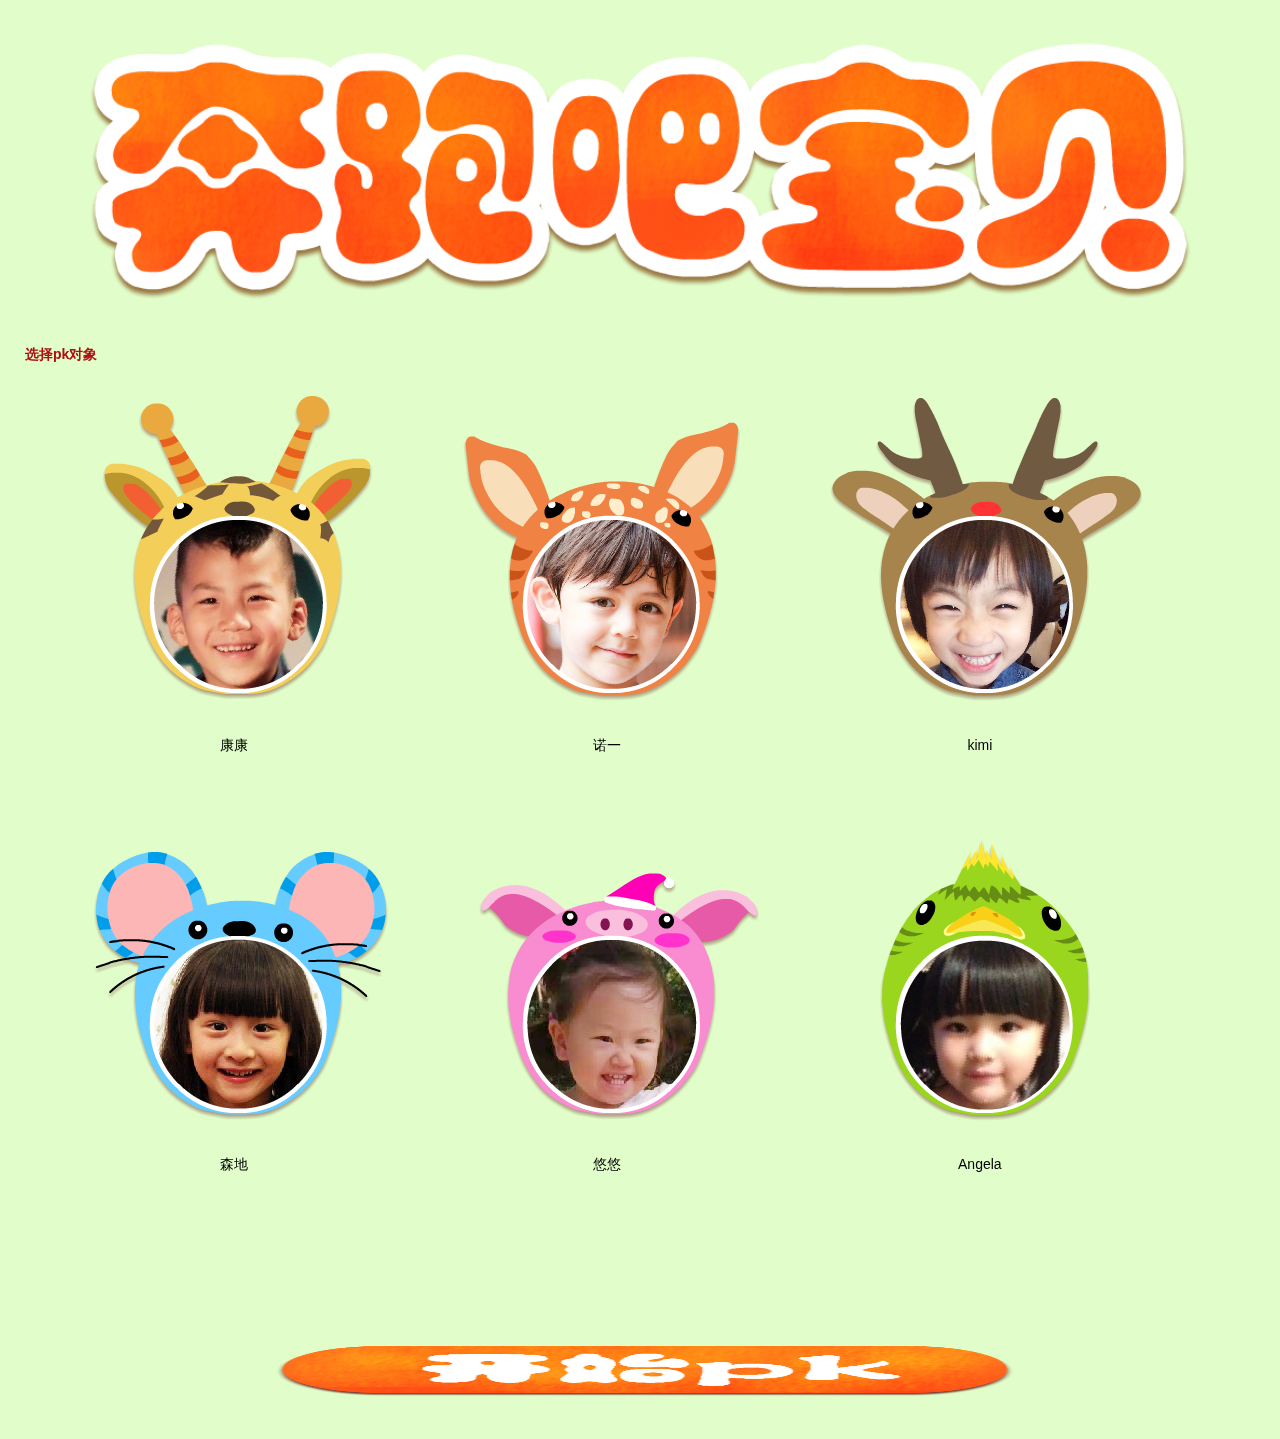
<file: index.html>
<!DOCTYPE html>
<html lang="en">
<head>
	<meta charset="UTF-8">
	<title>奔跑吧，宝贝</title>
	<meta name="viewport" content="width=device-width,height=device-height,inital-scale=1.0,maximum-scale=1.0,user-scalable=no">
	<link rel="stylesheet" type="text/css" href="css/running.css">
	<link rel="stylesheet" type="text/css" href="css/pageA.css">
	<script type="text/javascript" src="js/jquery-2.1.4.js"></script>
	<script type="text/javascript" src="js/jquery.transit.js"></script>
	<script type="text/javascript" src="js/running.js"></script>
</head>
<body>
	<section class="warp">
		<div class="head mb40">
			<header class="header-bg">
				<img src="images/title.png">
			</header>
		</div>           
		<h4 class="pkduixiang mb20">选择pk对象</h4>                 
		<ul id="PKpeople">
			<li>
				<div>
					<img src="images/people_1.png">
					<span>康康</span>
				</div>
			</li>
			<li>
				<div>
					<img src="images/people_2.png">
					<span>诺一</span>
				</div>
			</li>
			<li>
				<div>
					<img src="images/people_3.png">
					<span>kimi</span>
				</div>
			</li>
			<li>
				<div>
					<img src="images/people_4.png">
					<span>森地</span>
				</div>
			</li>
			<li>
				<div>
					<img src="images/people_5.png">
					<span>悠悠</span>
				</div>
			</li>
			<li>
				<div>
					<img src="images/people_6.png">
					<span>Angela</span>
				</div>
			</li>
		</ul>
		<div style="text-align: center;padding-top:10%"><a href="running.html" class="startPK"></a></div>
	</section>
</body>
</html>
</file>
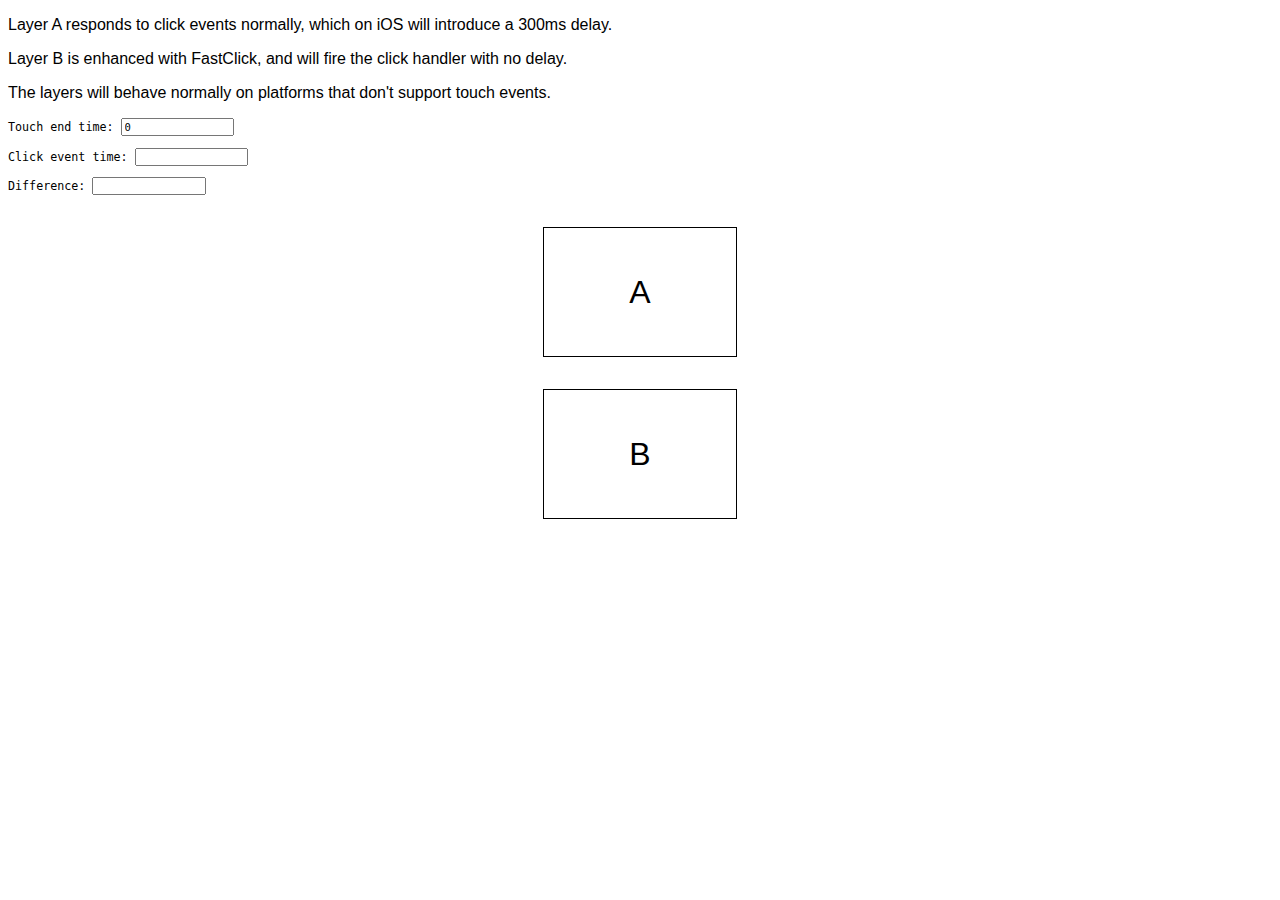
<file: layer.html>
<!DOCTYPE html>
<html>
<head>
    <meta name="viewport" content="width=device-width, initial-scale=1">
    <style type="text/css">
        p, .test { font-family: sans-serif; }
        .test { margin: 1em auto; width: 6em; line-height: 4em; border: 1px solid black; font-size: 2em; text-align: center; }
        .stats, .stats input { font-family: monospace; font-size: 0.9em; }
        input { width: 10em; }
        /* Disable certain interactions on touch devices */
        body { -webkit-touch-callout: none; -webkit-text-size-adjust: none; -webkit-user-select: none; -webkit-highlight: none; -webkit-tap-highlight-color: rgba(0,0,0,0); }
    </style>
    <!--<script type="application/javascript" src="../lib/fastclick.js"></script>-->
    <script type="application/javascript" src="js/fastclick.js"></script>
    <script type="application/javascript">
        window.addEventListener('load', function() {
            var testA, testB, teTime, cTime;
            testA = document.getElementById('test-a');
            testB = document.getElementById('test-b');
            // Android 2.2 needs FastClick to be instantiated before the other listeners so that the stopImmediatePropagation hack can work.
            FastClick.attach(testB);
            testA.addEventListener('touchend', function(event) {
                teTime = Date.now();
                document.getElementById('te-time').value = teTime;
            }, false);
            testA.addEventListener('click', function(event) {
                cTime = Date.now();
                document.getElementById('c-time').value = cTime;
                document.getElementById('d-time').value = cTime - teTime;
                testA.style.backgroundColor = testA.style.backgroundColor ? '' : 'YellowGreen';
            }, false);
            testB.addEventListener('touchend', function(event) {
                teTime = Date.now();
                document.getElementById('te-time').value = teTime;
                document.getElementById('d-time').value = cTime - teTime;
            }, false);
            testB.addEventListener('click', function(event) {
                cTime = Date.now();
                document.getElementById('c-time').value = cTime;
                testB.style.backgroundColor = testB.style.backgroundColor ? '' : 'YellowGreen';
            }, false);
        }, false);
    </script>
</head>
<body>
<p>Layer A responds to click events normally, which on iOS will introduce a 300ms delay.</p>
<p>Layer B is enhanced with FastClick, and will fire the click handler with no delay.</p>
<p>The layers will behave normally on platforms that don't support touch events.</p>
<p class="stats">Touch end time: <input id="te-time" value="0" /></p>
<p class="stats">Click event time: <input id="c-time" /></p>
<p class="stats">Difference: <input id="d-time" /></p>
<div>
    <div class="test" id="test-a">A</div>
    <div class="test" id="test-b">B</div>
</div>
</body>
</html>
</file>
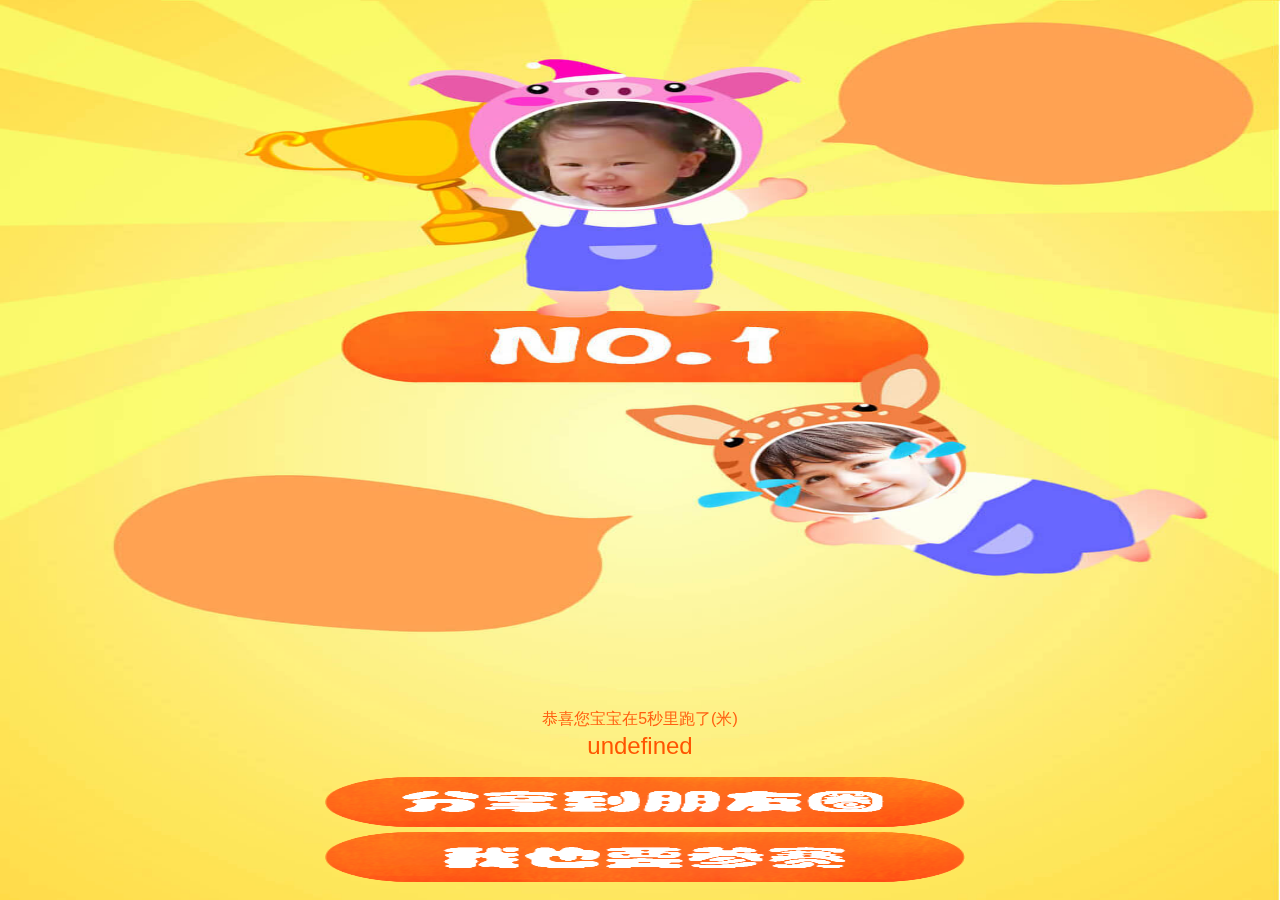
<file: result.html>
<!DOCTYPE html>
<html lang="en">
<head>
	<meta charset="UTF-8">
	<title>奔跑吧，宝贝</title>
	<meta name="viewport" content="width=device-width,height=device-height,inital-scale=1.0,maximum-scale=1.0,user-scalable=no">

	<link rel="stylesheet" type="text/css" href="css/running.css">
	<link rel="stylesheet" type="text/css" href="css/pageA.css">

	<script type="text/javascript" src="js/jquery-2.1.4.js"></script>
	<script type="text/javascript" src="js/jquery.transit.js"></script>
	<script type="text/javascript" src="js/running.js"></script>

</head>
<body>
	<div class="result-bg">
		<div><span id="allWay"></span></div>
		<p class="winer">恭喜您宝宝在5秒里跑了(米)</p>
		<div class="btn-weizhi bottom-70"><a class="show"></a></div>
		<div class="btn-weizhi bottom-20"><a href="index.html" class="join"></a></div>
		
	</div>
	<script type="text/javascript">

		window.onload = function(){
			//获取cookie字符串 
			var strCookie=document.cookie; 
			//alert(strCookie); 
			//将多cookie切割为多个名/值对 
			var arrCookie=strCookie.split(";");
//			alert(arrCookie)
			var allWay; 
			//遍历cookie数组，处理每个cookie对 
			for(var i=0;i<arrCookie.length;i++){ 
			var arr=arrCookie[i].split("="); 
			//找到名称为allWay的cookie，并返回它的值 
			if("allWay"==arr[0]){ 
			allWay=arr[1]; 
			break; 
			} 
			} 
			document.getElementById("allWay").innerText=allWay;
			// $(function(){
			// 	alert(211)
			// 	$("#allWay").text(allWay);
			// })
		}
	
	</script>
</body>
</html>
</file>
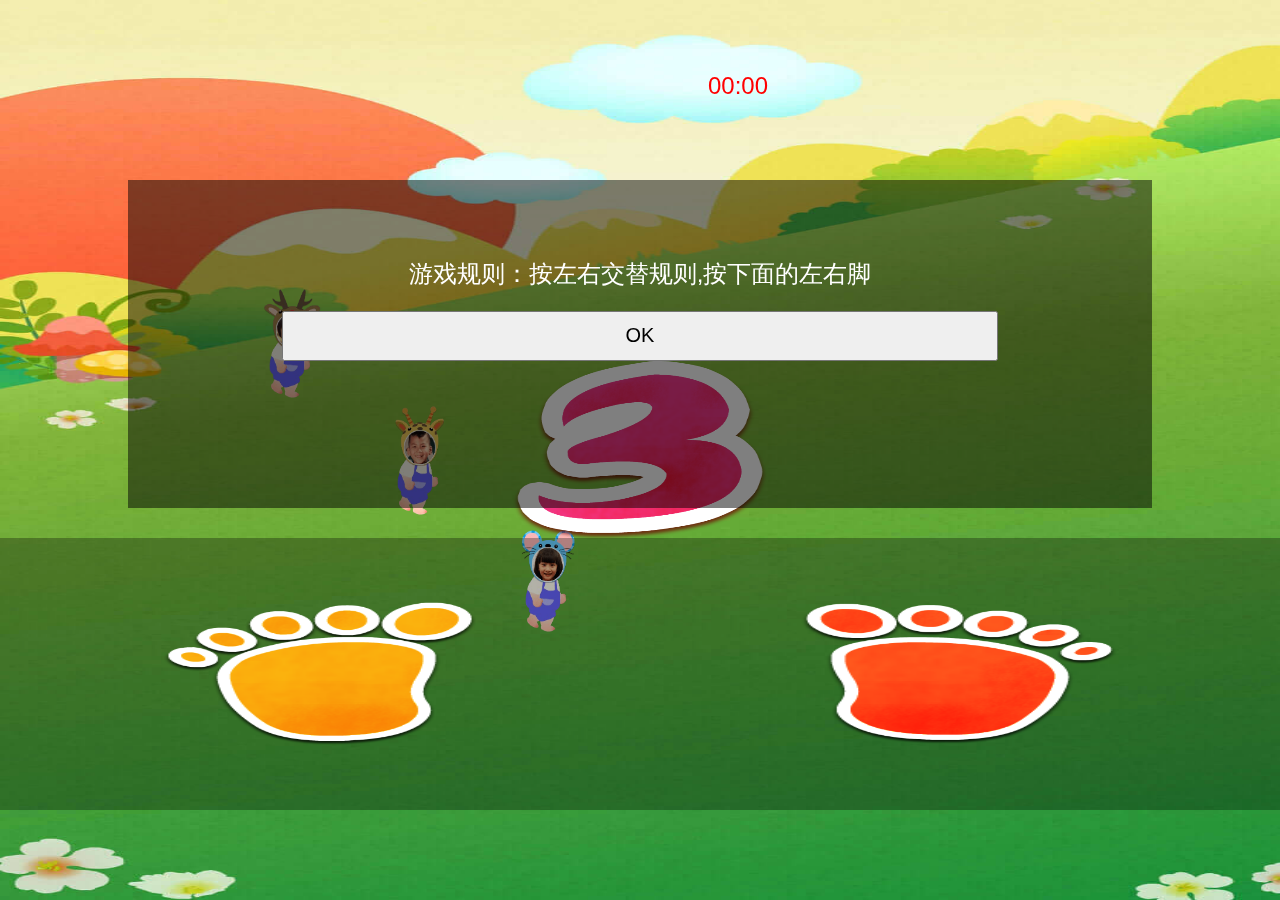
<file: running.html>
<!DOCTYPE html>
<html lang="en">
<head>
	<meta charset="UTF-8">
	<title>奔跑吧，宝贝</title>
	<meta name="viewport" content="width=device-width,height=device-height,inital-scale=1.0,maximum-scale=1.0,user-scalable=no">

	<link rel="stylesheet" type="text/css" href="css/running.css">
	<link rel="stylesheet" type="text/css" href="css/pageA.css">

	<script type="text/javascript" src="js/jquery-2.1.4.js"></script>
	<script type="text/javascript" src="js/touch-0.2.14.min.js"></script>
	<script type="text/javascript" src="js/jquery.transit.js"></script>
	<script type="text/javascript" src="js/running.js"></script>
	<script type="text/javascript" src="js/fastclick.js"></script>
</head>
<body>
	<div id="content">
		<ul class='content-wrap'>
			 <!-- 第一关 -->
			<li>
				<!-- 背景图 -->
				<div class="a-background">
                   <div class="running-bg"></div>
					<!--<img src="images/running_bg.jpg">-->
                </div>
                <!-- 其他动态元素 -->
                <div class="cloud yun" id="yun"></div>
                <div class="cloud yun1"></div>
                <div class="cloud yun2"></div>
                <div class="cloud yun3"></div>
			</li>
			<!-- 第二关 -->
			<li></li>
		</ul>
		<!-- 跑道 -->
		<div id="runway" class="runway">
			<img src="images/running_way.png">
		</div>

		<!-- 人物1 -->
		<div id="boyOne" class="charector boy-one" style="width:110px;height:110px;">
			<!-- <div class="touxiang" style="width:20px;height:20px;"></div> -->
		</div>
		<!-- 人物2 -->
		<div id="boyTwo" class="charectorTwo boy-two " style="width:110px;height:110px;">
			<!-- <div class="touxiang" style="width:20px;height:20px;"></div> -->
		</div>
		<div id="boyThree" class="charectorThree boy-three " style="width:110px;height:110px;">
			<!-- <div class="touxiang" style="width:20px;height:20px;"></div> -->
		</div>
		<!-- 操作区 -->
		<div id="operation">
			<div class="btn btn-left"><button id="btn-left"></button></div>
			<div class="btn btn-right"><button id="btn-right"></button></div>
		</div>
		<!-- 倒计时 -->
		<!--<div class="countdown" id="countDown">3</div>-->
		<div class="countdown" id="countDown" style="background-image: url('images/3.png');"></div>
		<!-- 跑步计时 -->
		<div class="counttime" id="countTime">00:00</div>

		<audio id="bgMusic" src="music/06.wav"></audio>
		<audio id="bgMusicAuto" src="music/05.wav" autoplay="autoplay" loop="loop"></audio>
	</div>
	<div class="message">
		<p>游戏规则：按左右交替规则,按下面的左右脚</p>
		<button id="started">OK</button>
	</div>
	<script type="text/javascript">
        $(function () {
            var music = document.getElementById("bgMusic");
//            $("#btn-left,#btn-right").click(function () {
//            	music.load();
//            	music.play();
//            });
			window.addEventListener('load', function() {
				var testA, testB;
				testA = document.getElementById('btn-left');
				testB = document.getElementById('btn-right');
				// Android 2.2 needs FastClick to be instantiated before the other listeners so that the stopImmediatePropagation hack can work.
				testA.addEventListener('touchend', function(event) {
//					console.info(1)
//					music.pause();
				}, false);
				testA.addEventListener('click', function(event) {
//					console.info(2)
//					music.load();
					music.play();
				}, false);
				testB.addEventListener('touchend', function(event) {
//					console.info(3)
//					music.pause();
				}, false);
				testB.addEventListener('click', function(event) {
//					console.info(4)
//					music.load();
					music.play();
				}, false);
				FastClick.attach(testA);
				FastClick.attach(testB);
			}, false);
        })

    </script>
</body>
</html>
</file>
<file: css/running.css>
html,body,div,span,object,iframe,
h1,h2,h3,h4,h5,h6,p,
del,dfn,em,img,ins,kbd,q,samp,small,strong,b,i,
dl,dt,dd,ol,ul,li,
fieldset,form,label,table,tbody,tfoot,thead,tr,th,td,
article,aside,footer,header,nav,section {
	margin: 0;
	padding: 0;
	border: 0;
	outline: 0;
	font-size: 100%;
	vertical-align: baseline;
	background: transparent
}

body {
	-webkit-text-size-adjust: none;
	font-family: sans-serif
}

h1 {
	font-size: 33px;
	margin: 50px 0 15px;
	text-align: center;
	color: #212121
}

h2 {
	font-size: 14px;
	font-weight: bold;
	color: #3c3c3c;
	margin: 20px 10px 10px
}

small {
	margin: 0 10px 30px;
	display: block;
	font-size: 12px
}

a {
	margin: 0 0 0 10px;
	font-size: 12px;
	color: #3c3c3c
}

img {
	border: 0
}

ol,ul,li {
	list-style-type: none
}

html,body {
	width: 100%;
	height: 100%;
	transform-style: preserve-3d;
	backface-visibility: hidden;
	perspective: 1000;
	-webkit-transform-style: preserve-3d;
	-webkit-backface-visibility: hidden;
	-webkit-perspective: 1000
}

#content {
	width: 100%;
	height: 100%;
	margin: 0 auto;
	overflow: hidden;
	position: absolute
}

.content-wrap {
	overflow: hidden;
	position: relative;
	width: 100%;
	height: 100%
}

.content-wrap>li {
	width: 100%;
	height: 100%;
	float: left;
	background-size: 100% 100%;
	overflow: hidden;
	position: relative
}

/*操作区*/
#operation{
	position: absolute;
	bottom: 0;
	left: 0;
	z-index: 2;
	width: 100%;
	height: 100%;
}
.btn{
	width: 50%;
	height: 16%;
	text-align: center;
	display: inline-block;
	background-color: rgba(0,0,0,0.3);
	padding: 5% 0;
}
.btn-left{
	position: absolute;
	bottom: 10%;
	left: 0;

}
.btn-right{
	position: absolute;
	bottom: 10%;
	right: 0;
}
.btn-left button,.btn-right button{
	width: 50%;
	height: 100%;
	background: none;
	border: none;
	-webkit-tap-highlight-color: rgba(0,0,0,0);
	-webkit-tap-highlight-color: transparent; /* For some Androids */  
}
#btn-left{
	background-image: url("../images/left_f.png");
	background-repeat:no-repeat;
	background-size: 100% 100%;

}
#btn-right{
	background-image: url("../images/right_f.png");
	background-repeat:no-repeat;
	background-size: 100% 100%;
}
/*倒计时*/
/*.countdown{*/
	/*position: absolute;*/
	/*left: 50%;*/
	/*top: 50%;*/
	/*z-index: 2;*/
	/*font-size: 36px;*/
	/*color: blue;*/
	/*font-weight: bold;*/
/*}*/
.countdown{
	position: absolute;
	left: 40%;
	top: 40%;
	z-index: 2;
	font-size: 36px;
	color: blue;
	font-weight: bold;
	/*background-image: url("../images/3.png");*/
	background-size: 100% 100%;
	width: 20%;
	height: 20%;
}
/*跑步计时*/
.counttime{
	position: absolute;
	right: 40%;
	top:8%;
	z-index: 2;
	font-size: 24px;
	color: red;
	font-weight: normal; 
}
/*跑的动画*/
.charector{
	position: absolute;
	left: 0%;
	top: 0%;
	background-image: url(../images/p01.png);
    background-size: 300% 300%;
    -webkit-background-origin: 0 0;
}
.charectorTwo{
	position: absolute;
	left: 0%;
	top: 0%;
	background-image: url(../images/p03.png);
	background-size: 300% 300%;
	-webkit-background-origin: 0 0;
}
.charectorThree{
	position: absolute;
	left: 0%;
	top: 0%;
	background-image: url(../images/p04.png);
	background-size: 300% 300%;
	-webkit-background-origin: 0 0;
}
 .slowRunning{
	
    -webkit-animation-name: sprite_3;
    -webkit-animation-duration: 0.4s;
    -webkit-animation-timing-function: step-start;
    -webkit-animation-iteration-count: infinite;
    
 }

.boy-one{
	left: 30%;
	top: 45%;
}

.boy-two{
	left: 20%;
	top: 32%;
}
.boy-three{
	left: 40%;
	top: 58%;
}
	@-webkit-keyframes sprite_3 {
        
        0% {
            background-position: 0% 0%
        }
        12.5% {
            background-position: 0% 0%
        }
        25% {
            background-position: -100% 0%
        }
        37.5% {
            background-position: -200% 0%
        }
        50% {
            background-position: 0% -100%
        }
        62.5% {
            background-position: -100% -100%
        }
        75% {
            background-position: -200% -100%
        }
        87.5% {
            background-position: 0% -200%
        }
        100% {
            background-position: -100% -200%
        }
        
    }

    @-moz-keyframes sprite_3 {
    	0% {
            background-position: 0% 0%
        }
        12.5% {
            background-position: 0% 0%
        }
        25% {
            background-position: -100% 0%
        }
        37.5% {
            background-position: -200% 0%
        }
        50% {
            background-position: 0% -100%
        }
        62.5% {
            background-position: -100% -100%
        }
        75% {
            background-position: -200% -100%
        }
        87.5% {
            background-position: 0% -200%
        }
        100% {
            background-position: -100% -200%
        }
    }

/*暂停动画*/
.pauseFall{
	animation-play-state: paused;
	-webkit-animation-play-state: paused;
}
.btn-left .active,.btn-right .active{
	background-color: rgba(0,0,0,0.5);
	border-radius: 15px;
}
</file>
<file: css/pageA.css>
body{
	background-color: #e1feca;
	font-size: 14px;
}
.mt1{margin-top: 1px;}
.mt2{margin-top: 2px;}
.mt3{margin-top: 3px;}
.mt4{margin-top: 4px;}
.mt5{margin-top: 5px;}
.mt6{margin-top: 6px;}
.mt7{margin-top: 7px;}
.mt8{margin-top: 8px;}
.mt9{margin-top: 9px;}
.mt10{margin-top: 10px;}
.mt15{margin-top: 15px;}
.mt20{margin-top: 20px;}
.mt25{margin-top: 25px;}
.mt30{margin-top: 30px;}
.mt35{margin-top: 35px;}
.mt40{margin-top: 40px;}
.mt45{margin-top: 45px;}
.mt50{margin-top: 50px;}
.mt60{margin-top: 60px;}
.mt70{margin-top: 70px;}
.mt80{margin-top: 80px;}
.mt90{margin-top: 90px;}
.mt100{margin-top: 100px;}
.mr1{margin-right: 1px;}
.mr2{margin-right: 2px;}
.mr3{margin-right: 3px;}
.mr4{margin-right: 4px;}
.mr5{margin-right: 5px;}
.mr6{margin-right: 6px;}
.mr7{margin-right: 7px;}
.mr8{margin-right: 8px;}
.mr9{margin-right: 9px;}
.mr10{margin-right: 10px;}
.mr15{margin-right: 15px;}
.mr20{margin-right: 20px;}
.mr25{margin-right: 25px;}
.mr30{margin-right: 30px;}
.mr35{margin-right: 35px;}
.mr40{margin-right: 40px;}
.mr45{margin-right: 45px;}
.mr50{margin-right: 50px;}
.mr60{margin-right: 60px;}
.mr70{margin-right: 70px;}
.mr80{margin-right: 80px;}
.mr90{margin-right: 90px;}
.mr100{margin-right: 100px;}
.mb1{margin-bottom: 1px;}
.mb2{margin-bottom: 2px;}
.mb3{margin-bottom: 3px;}
.mb4{margin-bottom: 4px;}
.mb5{margin-bottom: 5px;}
.mb6{margin-bottom: 6px;}
.mb7{margin-bottom: 7px;}
.mb8{margin-bottom: 8px;}
.mb9{margin-bottom: 9px;}
.mb10{margin-bottom: 10px;}
.mb15{margin-bottom: 15px;}
.mb20{margin-bottom: 20px;}
.mb25{margin-bottom: 25px;}
.mb30{margin-bottom: 30px;}
.mb35{margin-bottom: 35px;}
.mb40{margin-bottom: 40px;}
.mb45{margin-bottom: 45px;}
.mb50{margin-bottom: 50px;}
.mb60{margin-bottom: 60px;}
.mb70{margin-bottom: 70px;}
.mb80{margin-bottom: 80px;}
.mb90{margin-bottom: 90px;}
.mb100{margin-bottom: 100px;}
.ml1{margin-left: 1px;}
.ml2{margin-left: 2px;}
.ml3{margin-left: 3px;}
.ml4{margin-left: 4px;}
.ml5{margin-left: 5px;}
.ml6{margin-left: 6px;}
.ml7{margin-left: 7px;}
.ml8{margin-left: 8px;}
.ml9{margin-left: 9px;}
.ml10{margin-left: 10px;}
.ml15{margin-left: 15px;}
.ml20{margin-left: 20px;}
.ml25{margin-left: 25px;}
.ml30{margin-left: 30px;}
.ml35{margin-left: 35px;}
.ml40{margin-left: 40px;}
.ml45{margin-left: 45px;}
.ml50{margin-left: 50px;}
.ml60{margin-left: 60px;}
.ml70{margin-left: 70px;}
.ml80{margin-left: 80px;}
.ml90{margin-left: 90px;}
.ml100{margin-left: 100px;}
.ml150{margin-left: 150px;}
.ml200{margin-left: 200px;}
.mg1{margin: 1px;}
.mg2{margin: 2px;}
.mg3{margin: 3px;}
.mg4{margin: 4px;}
.mg5{margin: 5px;}
.mg6{margin: 6px;}
.mg7{margin: 7px;}
.mg8{margin: 8px;}
.mg9{margin: 9px;}
.mg10{margin: 10px;}
.mg15{margin: 15px;}
.mg20{margin: 20px;}
.mg25{margin: 25px;}
.mg30{margin: 30px;}
.mg35{margin: 35px;}
.mg40{margin: 40px;}
.mg45{margin: 45px;}
.mg50{margin: 50px;}
.mg60{margin: 60px;}
.mg70{margin: 70px;}
.mg80{margin: 80px;}
.mg90{margin: 90px;}
.mg100{margin: 100px;}
.pd1{padding: 1px}
.pd2{padding: 2px}
.pd3{padding: 3px}
.pd4{padding: 4px}
.pd5{padding: 5px}
.pd6{padding: 6px}
.pd7{padding: 7px}
.pd8{padding: 8px}
.pd9{padding: 9px}
.pd10{padding: 10px}
.pd15{padding: 15px}
.pd20{padding: 20px}
.pd25{padding: 25px}
.pd30{padding: 30px}
.pd35{padding: 35px}
.pd40{padding: 40px}
.pd45{padding: 45px}
.pd50{padding: 50px}
.pd60{padding: 60px}
.pd70{padding: 70px}
.pd80{padding: 80px}
.pd90{padding: 90px}
.pd100{padding: 100px}
.pt1{padding-top: 1px}
.pt2{padding-top: 2px}
.pt3{padding-top: 3px}
.pt4{padding-top: 4px}
.pt5{padding-top: 5px;}
.pt6{padding-top: 6px;}
.pt7{padding-top: 7px;}
.pt8{padding-top: 8px;}
.pt9{padding-top: 9px;}
.pt10{padding-top: 10px;}
.pt15{padding-top: 15px;}
.pt20{padding-top: 20px;}
.pt25{padding-top: 25px;}
.pt30{padding-top: 30px;}
.pt35{padding-top: 35px;}
.pt40{padding-top: 40px;}
.pt45{padding-top: 45px;}
.pt50{padding-top: 50px;}
.pt60{padding-top: 60px;}
.pt70{padding-top: 70px;}
.pt80{padding-top: 80px;}
.pt90{padding-top: 90px;}
.pt100{padding-top: 100px;}
.pr1{padding-right: 1px;}
.pr2{padding-right: 2px;}
.pr3{padding-right: 3px;}
.pr4{padding-right: 4px;}
.pr5{padding-right: 5px;}
.pr6{padding-right: 6px;}
.pr7{padding-right: 7px;}
.pr8{padding-right: 8px;}
.pr9{padding-right: 9px;}
.pr10{padding-right: 10px;}
.pr15{padding-right: 15px;}
.pr20{padding-right: 20px;}
.pr25{padding-right: 25px;}
.pr30{padding-right: 30px;}
.pr35{padding-right: 35px;}
.pr40{padding-right: 40px;}
.pr45{padding-right: 45px;}
.pr50{padding-right: 50px;}
.pr60{padding-right: 60px;}
.pr70{padding-right: 70px;}
.pr80{padding-right: 80px;}
.pr90{padding-right: 90px;}
.pr100{padding-right: 100px;}
.pb1{padding-bottom: 1px;}
.pb2{padding-bottom: 2px;}
.pb3{padding-bottom: 3px;}
.pb4{padding-bottom: 4px;}
.pb5{padding-bottom: 5px;}
.pb6{padding-bottom: 6px;}
.pb7{padding-bottom: 7px;}
.pb8{padding-bottom: 8px;}
.pb9{padding-bottom: 9px;}
.pb10{padding-bottom: 10px;}
.pb15{padding-bottom: 15px;}
.pb20{padding-bottom: 20px;}
.pb25{padding-bottom: 25px;}
.pb30{padding-bottom: 30px;}
.pb35{padding-bottom: 35px;}
.pb40{padding-bottom: 40px;}
.pb45{padding-bottom: 45px;}
.pb50{padding-bottom: 50px;}
.pb60{padding-bottom: 60px;}
.pb70{padding-bottom: 70px;}
.pb80{padding-bottom: 80px;}
.pb90{padding-bottom: 90px;}
.pb100{padding-bottom: 100px;}
.pl1{padding-left: 1px;}
.pl2{padding-left: 2px;}
.pl3{padding-left: 3px;}
.pl4{padding-left: 4px;}
.pl5{padding-left: 5px;}
.pl6{padding-left: 6px;}
.pl7{padding-left: 7px;}
.pl8{padding-left: 8px;}
.pl9{padding-left: 9px;}
.pl10{padding-left: 10px;}
.pl15{padding-left: 15px;}
.pl20{padding-left: 20px;}
.pl25{padding-left: 25px;}
.pl30{padding-left: 30px;}
.pl35{padding-left: 35px;}
.pl40{padding-left: 40px;}
.pl45{padding-left: 45px;}
.pl50{padding-left: 50px;}
.pl60{padding-left: 60px;}
.pl70{padding-left: 70px;}
.pl80{padding-left: 80px;}
.pl90{padding-left: 90px;}
.pl100{padding-left: 100px;}
/*第一页*/
.warp{padding: 40px 25px;}
.head{
	width: 100%;
	height: 100%;
}
.header-bg{
	width: 100%;
	height: 10%;
	text-align: center;
}
.header-bg img{
	width: 90%;
	/*height: 100%;*/
}
.autore{
	text-align: center;
}
#PKpeople li{
	list-style: none;
	/*float: left;*/
	display:inline-block;
	width: 26%;
	margin-left: 4%;
	margin-bottom: 4%;
	text-align: center;
}
#PKpeople li img{
	width: 100%;
	height: 100%;
	margin-bottom: 8%;
	border: 2px solid #e1feca;
}
#PKpeople .active img{
	border: 2px solid #B6D143;
	border-radius: 50px;
}
#PKpeople .active span{
	color: #B6D143;
}
.pkduixiang{
	color: #AD1010;
}
.startPK{
	display: inline-block;
	width: 60%;
	height: 50px;
	background-image: url("../images/PK.png");
	background-repeat: no-repeat;
	background-size: 100% 100%;

}


/*第二页*/
.a-background {
	width: 100%;
	height: 100%;
	position: absolute
}
.running-bg{
	width: 100%;
	height: 100%;
	background-image: url("../images/running_bg.jpg");
	/*background-image: url("../images/running_way.png");*/
	background-repeat: no-repeat;
	background-size: 100% 100%;
}

.runway{
	position: absolute;
	left: 0;
	top: -65%;
	/*top: 0%;*/

}
.runway img{
	position: relative;
	width: 1100px;
	top: 0;
	right: 0;
}

/*人物头像*/
.touxiang{
	position: absolute;
	top: -20%;
	left: 32%;
	background-image: url("../images/mayunp.png");
	background-repeat: no-repeat;
	background-size: 100% 100%;
}
.message{
	position: absolute;
	top: 20%;
	left: 10%;
	width: 70%;
	height: 200px;
	background-color: rgba(0,0,0,0.5);
	color: #fff;
	text-align: center;
	font-size: 24px;
	line-height: 60px;
	z-index: 999;
	padding: 5%;
}
.message button{
	width: 80%;
	height: 50px;
	font-size: 20px;
}

/*第三页*/
.result-bg{
	position: absolute;
	width: 100%;
	height: 100%;
	background-image: url("../images/result_bg.jpg");
	background-repeat: no-repeat;
	background-size: 100% 100%;
	z-index: -1;
}
.show{
	display: inline-block;
	width: 50%;
	height: 50px;
	background-image: url("../images/anniu1.png");
	background-repeat: no-repeat;
	background-size: 100% 100%;
}
.join{
	display: inline-block;
	width: 50%;
	height: 50px;
	background-image: url("../images/anniu2.png");
	background-repeat: no-repeat;
	background-size: 100% 100%;
}
.btn-weizhi{
	position: absolute;
	bottom: 0;
	left: 0;
	z-index: 1;
	width: 100%;
	text-align: center;
}
.bottom-20{
	bottom: 15px;
}
.bottom-70{
	bottom: 70px;
}
.winer{
	color: #ff5f10;
	font-size: 16px;
	width: 100%;
	text-align: center;
	position: absolute;
	bottom: 170px;
	left: 0;
}
#allWay{
	width: 100%;
	text-align: center;
	position: absolute;
	bottom: 140px;
	left: 0;
	color: #ff5400;
	font-size: 24px;
}
</file>
